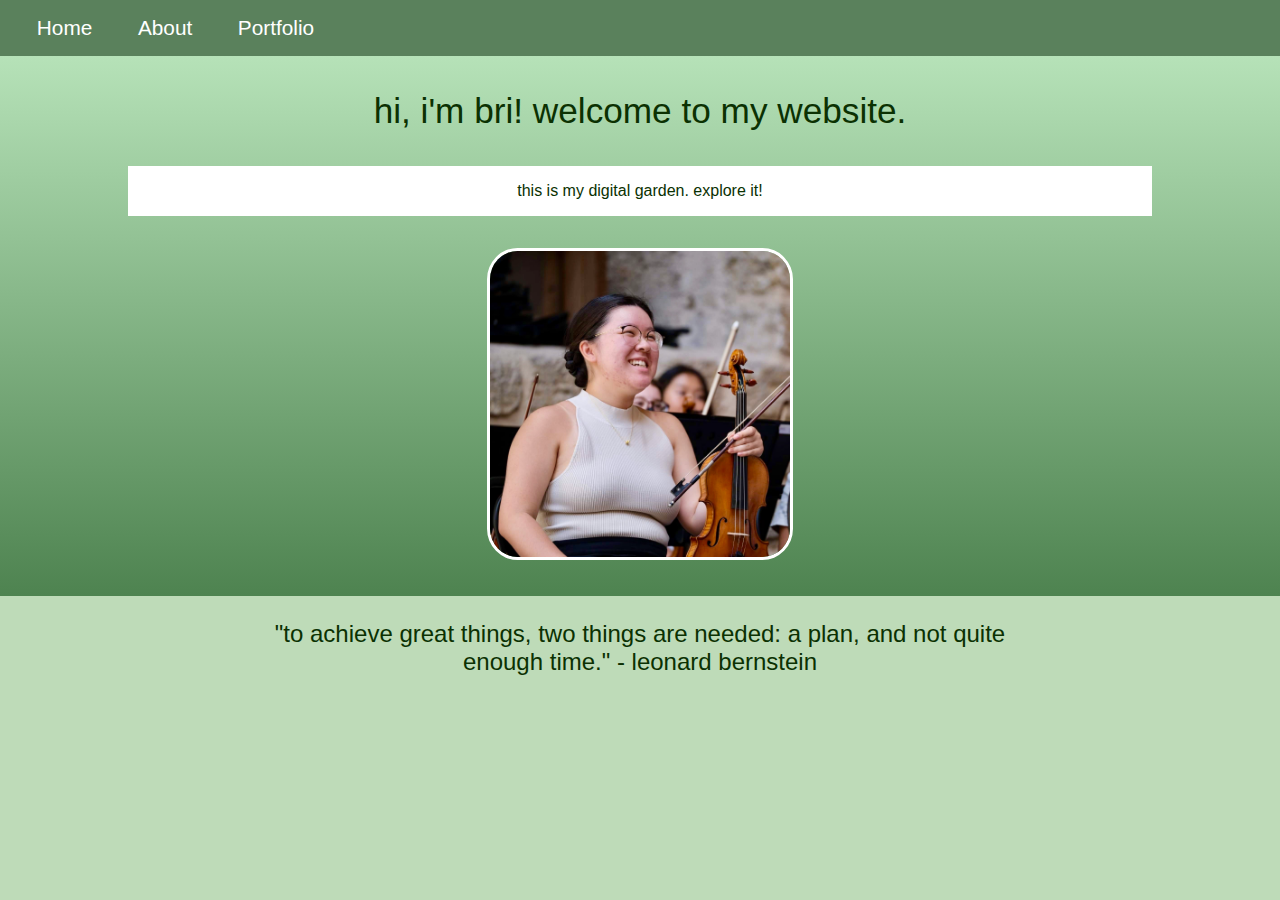
<file: index.html>
<!DOCTYPE html>
<html>
  <head>
    
    <title>Home</title>
    <meta charset="utf-8" />
	  <meta http-equiv="X-UA-Compatible" content="IE=edge" />
	  <meta name="viewport" content="width=device-width, initial-scale=1" />

	  <!-- link the webpage's stylesheet -->
	  <link rel="stylesheet" href="/style.css" />

	  <!-- link the webpage's JavaScript file -->
	  <script src="/script.js" defer></script>


  </head>

<nav>
  <ul>
    <li><a href="index.html">Home</a></li>
    <li><a href="about.html">About</a></li>
    <li><a href="portfolio.html">Portfolio</a></li>
  </ul>
</nav>
  
<body>
  <header>
    <h1>hi, i'm bri! welcome to my website.</h1>
      <p class="click">this is my digital garden. explore it!</p>
    <img id="bri" src="assets/brianna.jpeg"
      width=300
      height=315>
  </header>

  

<main>
  <h2>"to achieve great things, two things are needed: a plan, and not quite enough time." - leonard bernstein</h2>

    
  </main>

  

  
</body>
</html>
</file>
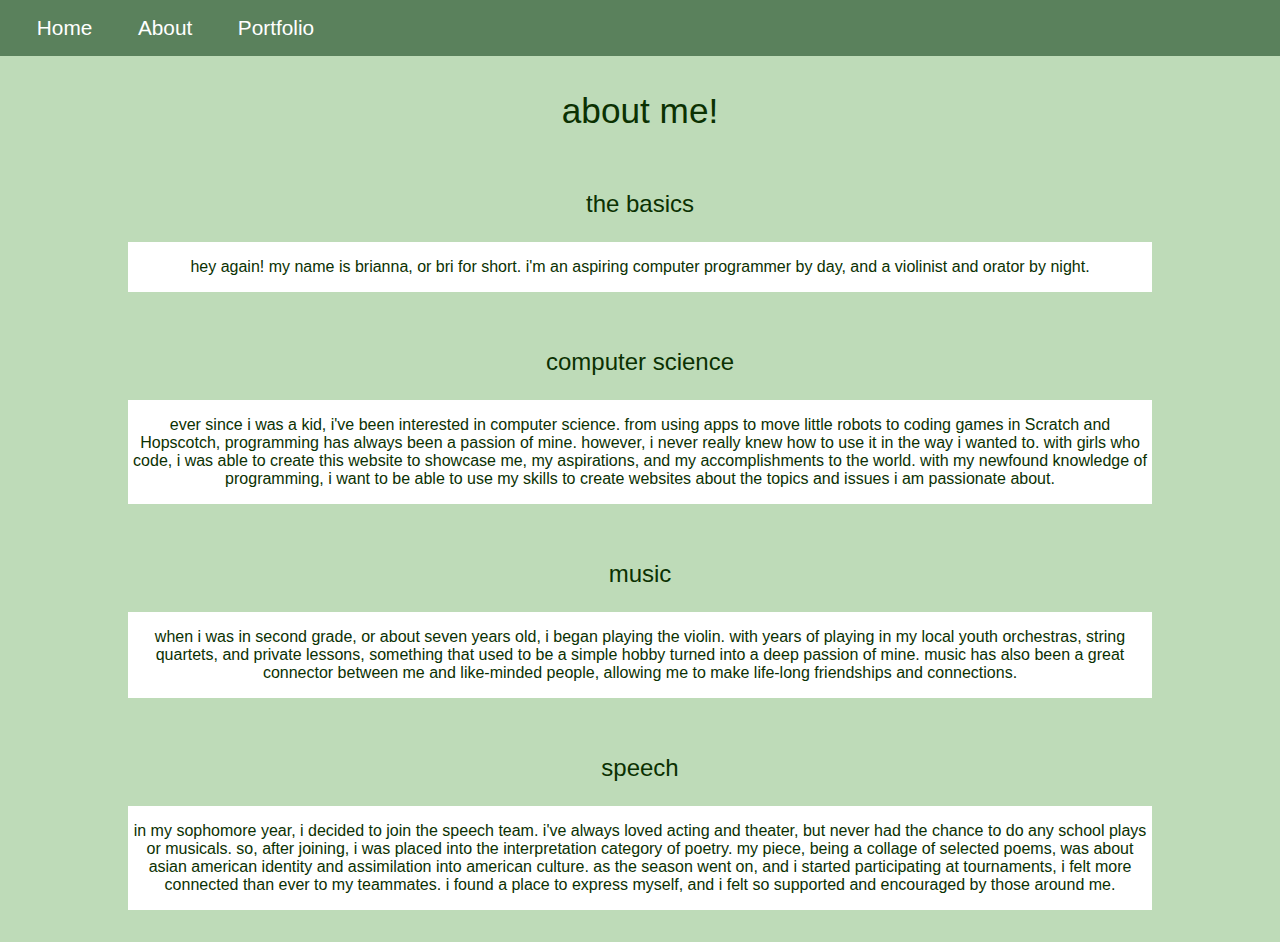
<file: about.html>
<!DOCTYPE html>
<html>
  <head>
    
    <title>About</title>
    <meta charset="utf-8" />
	  <meta http-equiv="X-UA-Compatible" content="IE=edge" />
	  <meta name="viewport" content="width=device-width, initial-scale=1" />

	  <!-- link the webpage's stylesheet -->
	  <link rel="stylesheet" href="/style.css" />

	  <!-- link the webpage's JavaScript file -->
	  <script src="/script.js" defer></script>

    <nav>
  <ul>
    <li><a href="index.html">Home</a></li>
     <li><a href="about.html">About</a></li>
    <li><a href="portfolio.html">Portfolio</a></li>
  </ul>
</nav>

<h1>about me!</h1>

<h2>the basics</h2>
    
<p>hey again! my name is brianna, or bri for short. i'm an aspiring computer programmer by day, and a violinist and orator by night.</p>

<h2>computer science</h2>

    <p>ever since i was a kid, i've been interested in computer science. from using apps to move little robots to coding games in Scratch and Hopscotch, programming has always been a passion of mine. however, i never really knew how to use it in the way i wanted to. with girls who code, i was able to create this website to showcase me, my aspirations, and my accomplishments to the world. with my newfound knowledge of programming, i want to be able to use my skills to create websites about the topics and issues i am passionate about.</p>

<h2>music</h2>

    <p>when i was in second grade, or about seven years old, i began playing the violin. with years of playing in my local youth orchestras, string quartets, and private lessons, something that used to be a simple hobby turned into a deep passion of mine. music has also been a great connector between me and like-minded people, allowing me to make life-long friendships and connections.</p>

<h2>speech</h2>

<p>in my sophomore year, i decided to join the speech team. i've always loved acting and theater, but never had the chance to do any school plays or musicals. so, after joining, i was placed into the interpretation category of poetry. my piece, being a collage of selected poems, was about asian american identity and assimilation into american culture. as the season went on, and i started participating at tournaments, i felt more connected than ever to my teammates. i found a place to express myself, and i felt so supported and encouraged by those around me.</p>
</file>
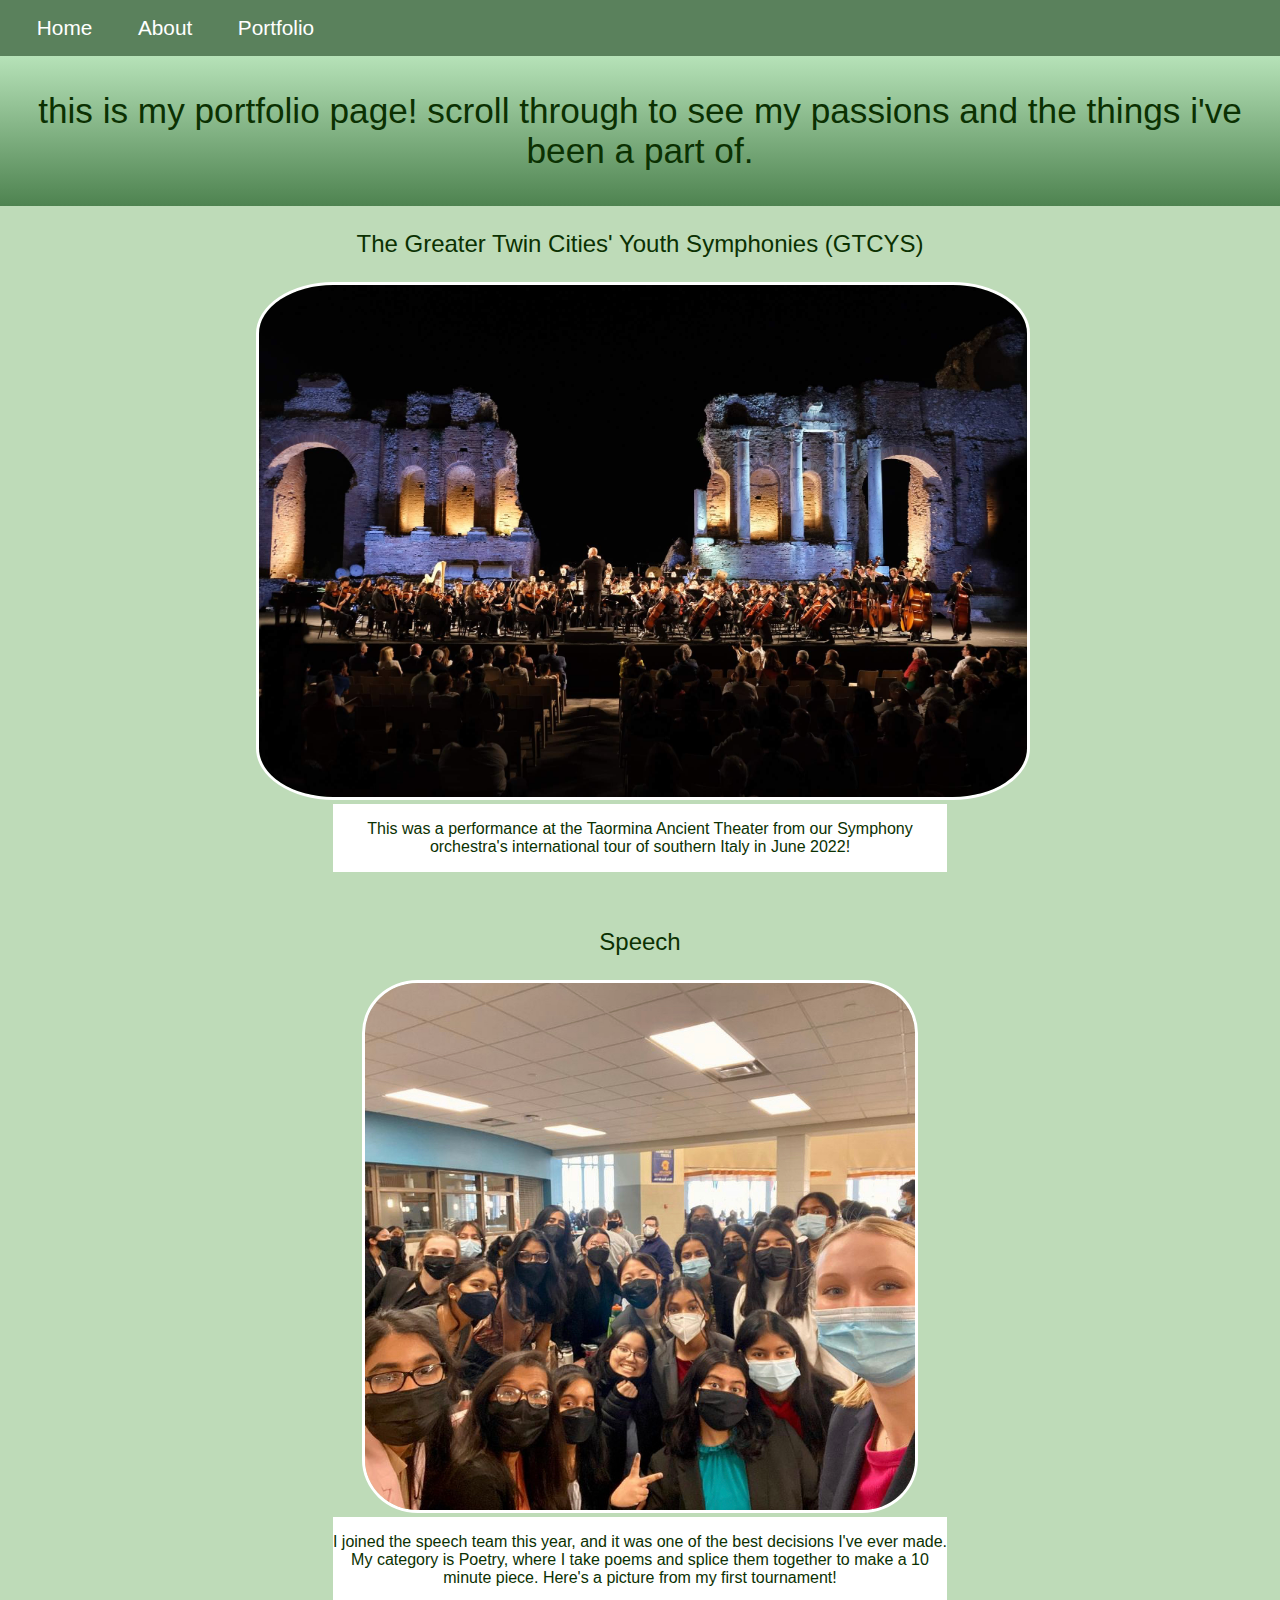
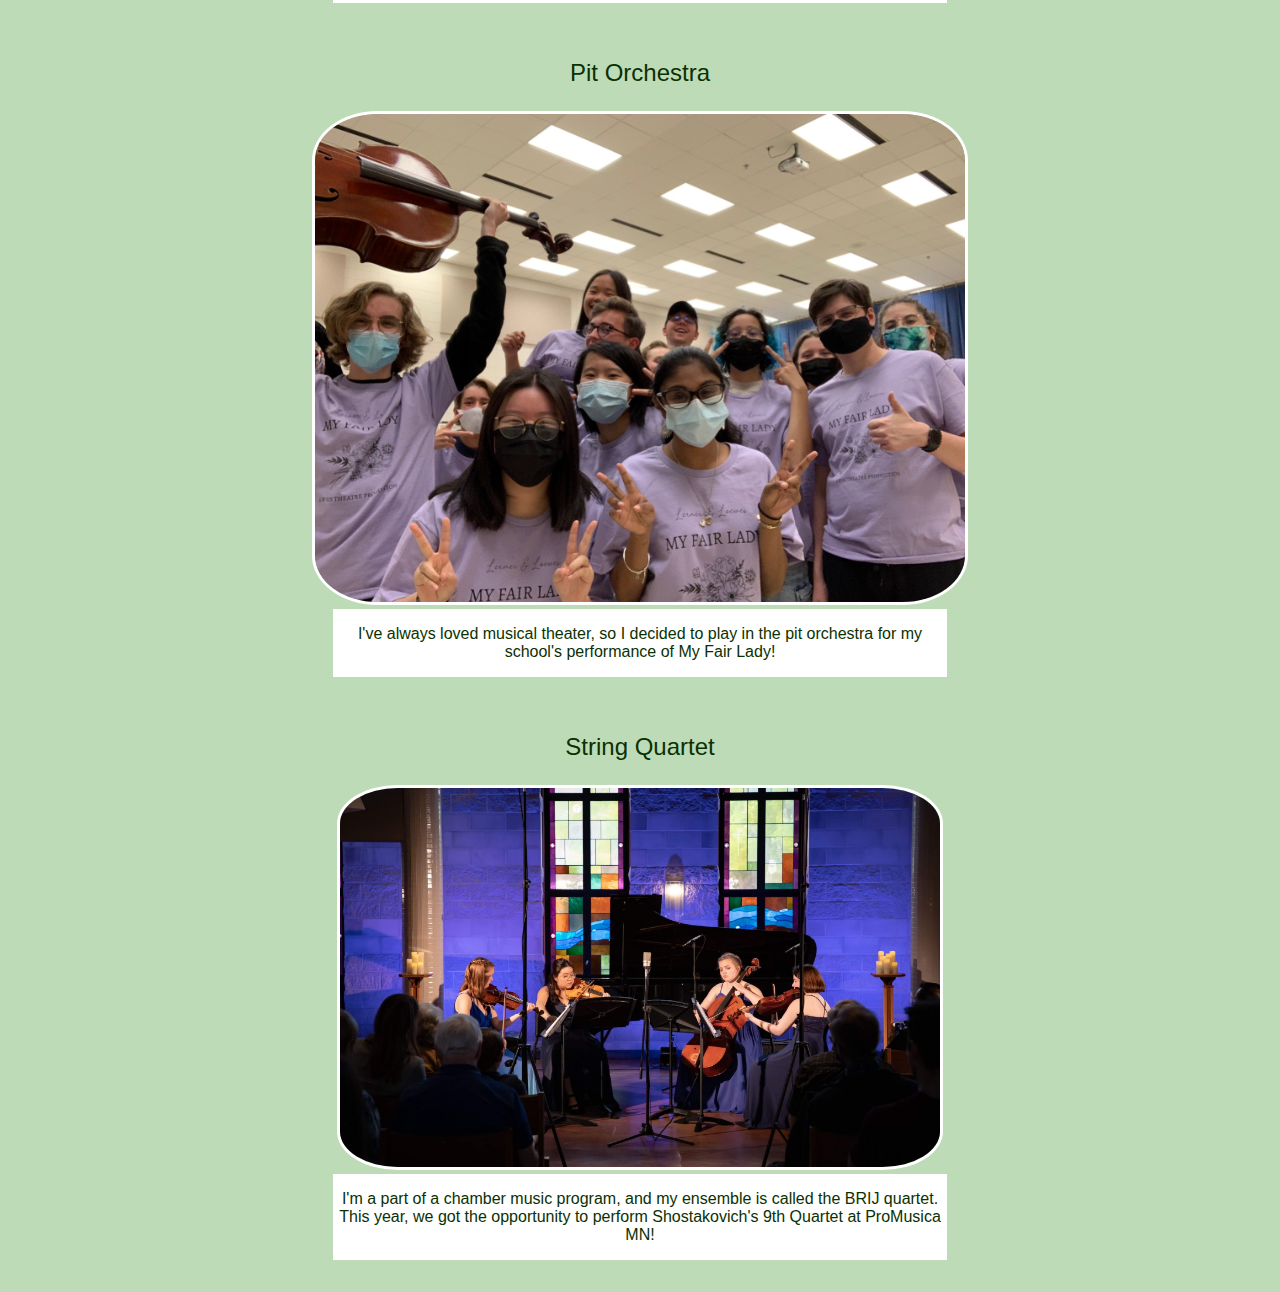
<file: portfolio.html>
<!DOCTYPE html>
<html>
  <head>
    
    <title>Portfolio</title>
    <meta charset="utf-8" />
	  <meta http-equiv="X-UA-Compatible" content="IE=edge" />
	  <meta name="viewport" content="width=device-width, initial-scale=1" />

	  <!-- link the webpage's stylesheet -->
	  <link rel="stylesheet" href="/style.css" />

	  <!-- link the webpage's JavaScript file -->
	  <script src="/script.js" defer></script>

  </head>

<nav>
  <ul>
    <li><a href="index.html">Home</a></li>
     <li><a href="about.html">About</a></li>
    <li><a href="portfolio.html">Portfolio</a></li>
  </ul>
</nav>
    
  
  <body>
    <header>
    <h1>this is my portfolio page! scroll through to see my passions and the things i've been a part of.</h1>
      
  </header>
<main>
    <h2>The Greater Twin Cities' Youth Symphonies (GTCYS)</h2>
    <img src="assets/orchestra.jpg"
      width="800"
      height="500" alt="Symphony orchestra performing at the Ancient Theater of Taormina in Sicily. The background of the stage is the ruins of an Ancient Greek theater">
    <p>This was a performance at the Taormina Ancient Theater from our Symphony orchestra's international tour of southern Italy in June 2022!</p>

    <h2>Speech</h2>
    <img src="assets/speech.jpeg"
      width="550"
      height="500" alt="A group selfie of Brianna's school speech team taken by one of the team captains at her first tournament. The whole team is dressed in suits">
    <p>I joined the speech team this year, and it was one of the best decisions I've ever made. My category is Poetry, where I take poems and splice them together to make a 10 minute piece. Here's a picture from my first tournament!</p>

    <h2>Pit Orchestra</h2>
    <img src="assets/pit.jpeg"
      width="650"
      height="500" alt="The pit orchestra for Brianna's school performance of My Far Lady, all dressed in their purple My Fair Lady shirts">
    <p>I've always loved musical theater, so I decided to play in the pit orchestra for my school's performance of My Fair Lady!</p>

    <h2>String Quartet</h2>
    <img src="assets/quartet.jpeg"
      width="600"
      height="400" alt="Brianna performs with her string quartet on a stage with purple lights coloring the wall behind them">
    <p>I'm a part of a chamber music program, and my ensemble is called the BRIJ quartet. This year, we got the opportunity to perform Shostakovich's 9th Quartet at ProMusica MN!</p>
  
    
  </body>

</main>
</html>
</file>
<file: style.css>
/* STYLE SECTIONING TAGS */

*{
  margin: 0px;
  padding: 0px;
}

body {
 background-color: #bedbb8; 

}

/* STYLE TEXT */

header {
  background-color: #83aa85;
  background-image: linear-gradient(#b6e2b8, #4e8350);
}


h1 {
  color: #0b3102;
  text-align: center;
  font-family: sans-serif;
  font-weight: 200;
  font-size: 2.2em;
  padding-top: 1em;
  padding-bottom: 1em;
}

h2{
  color: #0b3102;
  font-family: sans-serif;
  font-weight: 200;
  padding-top: 1em;
  padding-bottom: 1em;
}

main{
  margin-top: 0;
  margin-bottom: 0;
  margin-right: 20%;
  margin-left: 20%;
}

p{
  color: #0b3102;
  background-color: white;
  font-family: sans-serif;
  font-weight: 200;
  padding-top: 1em;
  padding-bottom: 1em;
  margin-bottom: 2em;
  margin-right: 10%;
  margin-left: 10%;
}

.click{
color: #0a3102;
}

/* STYLE IMAGES */
body{
  text-align: center;
}

img{
  border-radius: 10%;
  border: 3px solid white;
  text-align: center;
    max-width: 100%;
    height: auto;
    width: auto\9; /* ie8 */

}

#bri {
  border-radius: 10%;
  margin-bottom: 2em;
}

/* STYLE NAV BAR */

ul {
  list-style-type: none;
  background-color: #5a815c;
  overflow: hidden;
  padding: 1em;
  text-align: left;
}

li {
  display: inline;
}

li a{
  text-decoration: none;
  color: white;
  font-size: 1.3em;
  padding: 1em;
  font-family: sans-serif;
  font-weight: 200;
}

li a:hover {
background-color: #446f47
}
</file>
